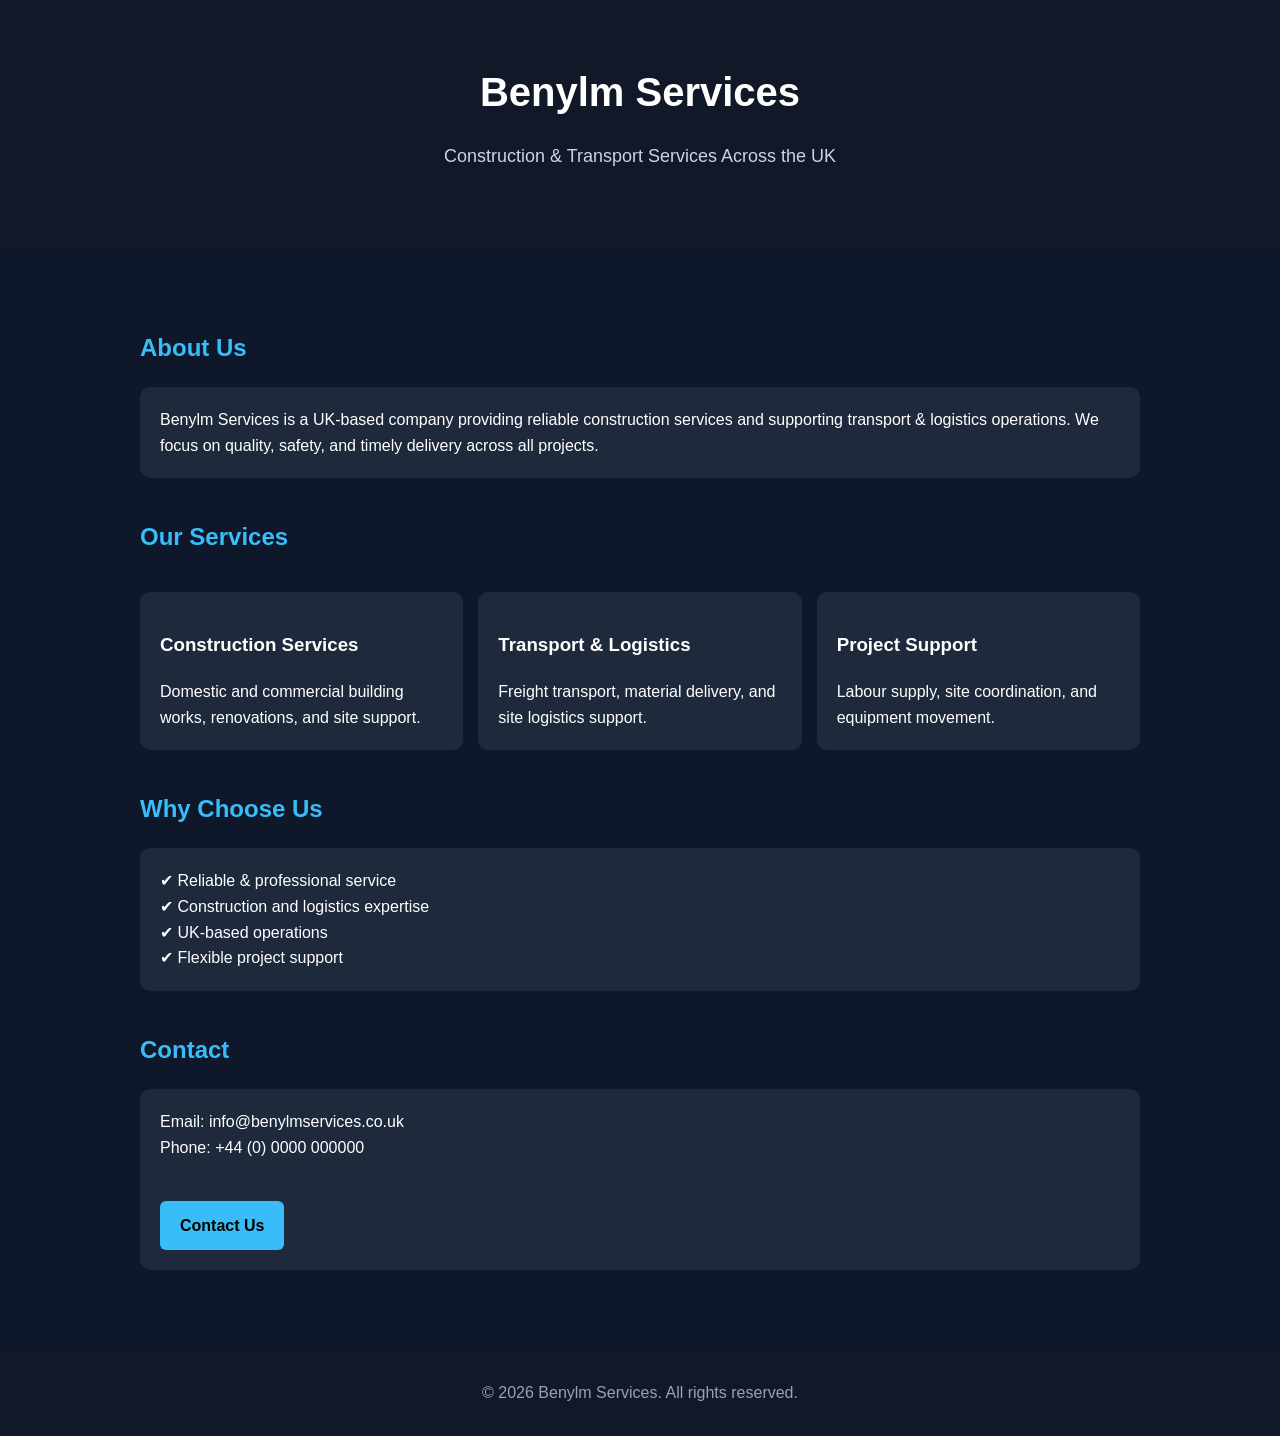
<file: index.html.html>
<!DOCTYPE html>
<html lang="en">
<head>
  <meta charset="UTF-8" />
  <meta name="viewport" content="width=device-width, initial-scale=1.0"/>
  <title>Benylm Services | Construction & Transport</title>

  <style>
    body {
      margin: 0;
      font-family: Arial, sans-serif;
      background: #0f172a;
      color: white;
      line-height: 1.6;
    }

    header {
      background: #111827;
      padding: 60px 20px;
      text-align: center;
    }

    header h1 {
      margin: 0;
      font-size: 40px;
    }

    header p {
      font-size: 18px;
      color: #cbd5e1;
    }

    .container {
      max-width: 1000px;
      margin: auto;
      padding: 40px 20px;
    }

    h2 {
      color: #38bdf8;
      margin-top: 40px;
    }

    .card {
      background: #1e293b;
      padding: 20px;
      border-radius: 10px;
      margin-top: 15px;
    }

    .grid {
      display: grid;
      grid-template-columns: repeat(auto-fit, minmax(250px, 1fr));
      gap: 15px;
    }

    footer {
      text-align: center;
      padding: 30px;
      background: #111827;
      margin-top: 40px;
      color: #94a3b8;
    }

    .btn {
      display: inline-block;
      margin-top: 15px;
      padding: 12px 20px;
      background: #38bdf8;
      color: black;
      text-decoration: none;
      border-radius: 6px;
      font-weight: bold;
    }
  </style>
</head>

<body>

<header>
  <h1>Benylm Services</h1>
  <p>Construction & Transport Services Across the UK</p>
</header>

<div class="container">

  <h2>About Us</h2>
  <div class="card">
    Benylm Services is a UK-based company providing reliable construction services and supporting transport & logistics operations. We focus on quality, safety, and timely delivery across all projects.
  </div>

  <h2>Our Services</h2>
  <div class="grid">

    <div class="card">
      <h3>Construction Services</h3>
      Domestic and commercial building works, renovations, and site support.
    </div>

    <div class="card">
      <h3>Transport & Logistics</h3>
      Freight transport, material delivery, and site logistics support.
    </div>

    <div class="card">
      <h3>Project Support</h3>
      Labour supply, site coordination, and equipment movement.
    </div>

  </div>

  <h2>Why Choose Us</h2>
  <div class="card">
    ✔ Reliable & professional service<br>
    ✔ Construction and logistics expertise<br>
    ✔ UK-based operations<br>
    ✔ Flexible project support
  </div>

  <h2>Contact</h2>
  <div class="card">
    Email: info@benylmservices.co.uk<br>
    Phone: +44 (0) 0000 000000<br><br>
    <a class="btn" href="mailto:info@benylmservices.co.uk">Contact Us</a>
  </div>

</div>

<footer>
  © 2026 Benylm Services. All rights reserved.
</footer>

</body>
</html>
</file>
